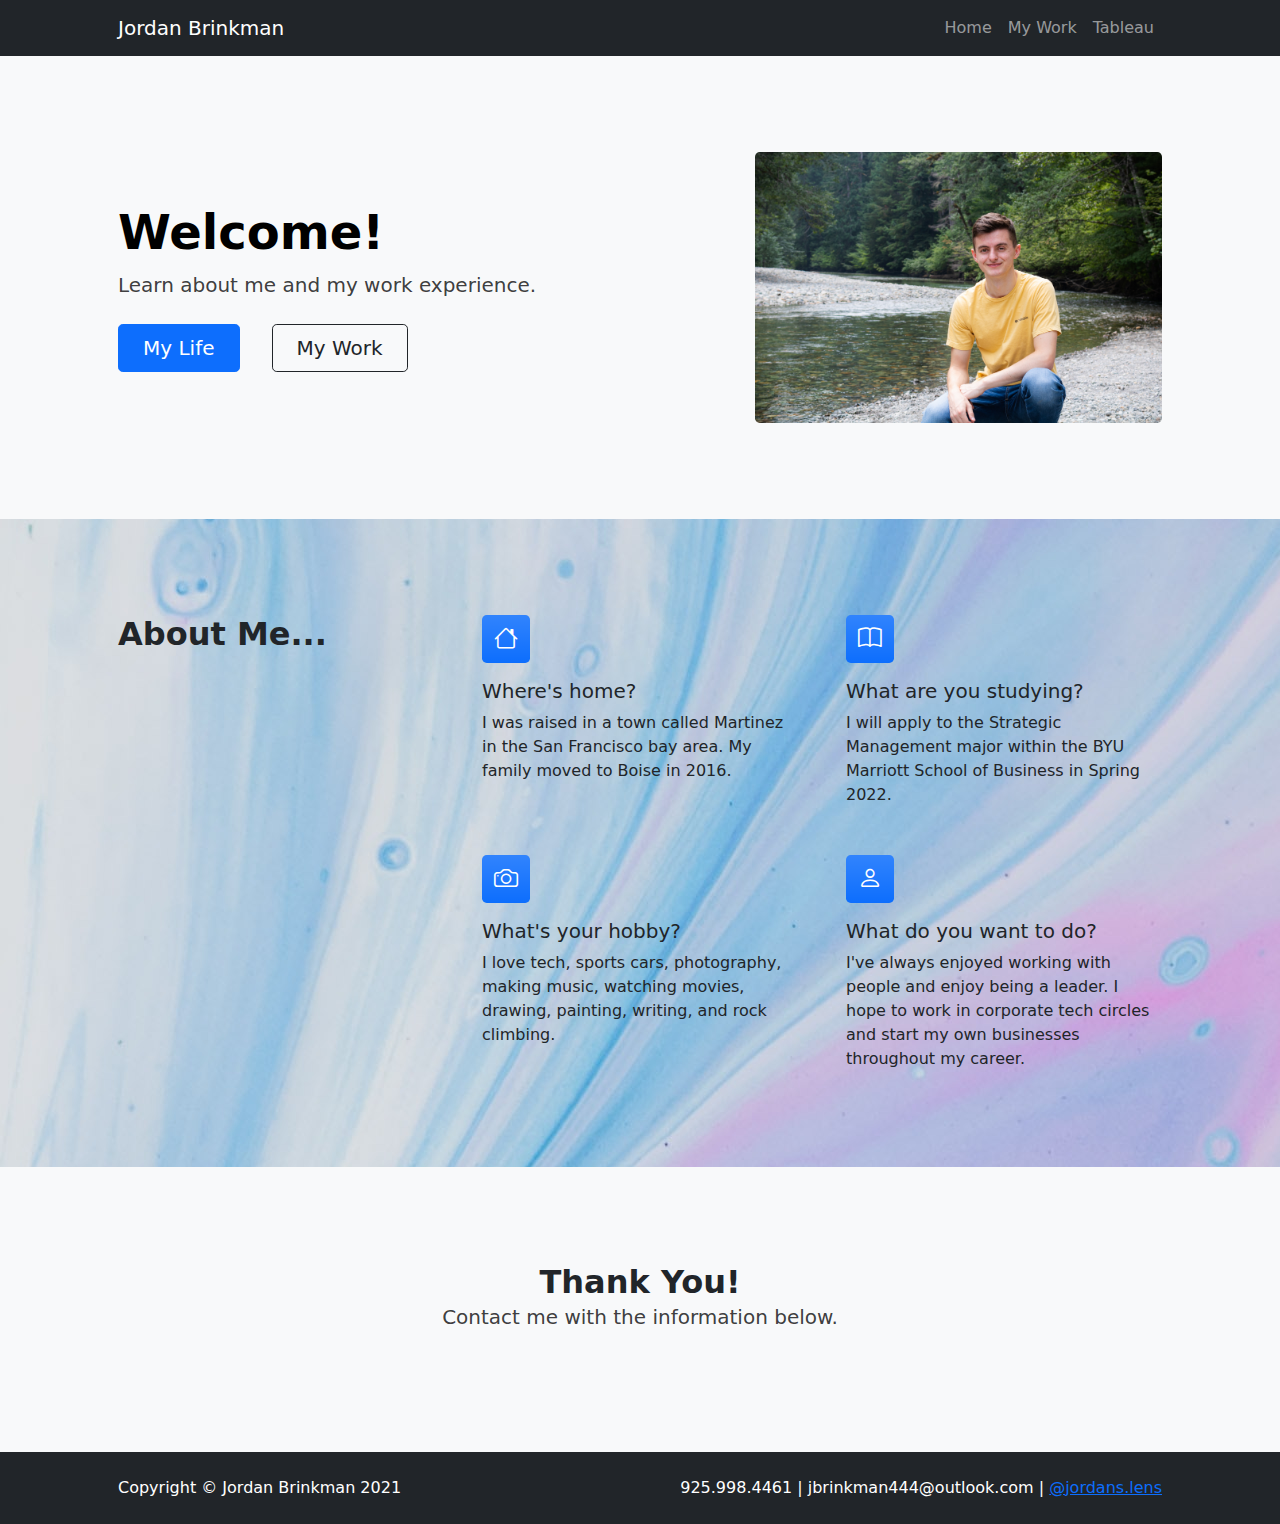
<file: index.html>
<!-- Jordan Brinkman - Wells Section 01 - Last Edit: 12/8/21-->
<!--Description: This page is sort of the "About Me as a Person. about.html is more my resume. All the requirements should be met between the two pages."-->
<!DOCTYPE html>
<html lang="en">
    <head>
        <meta charset="utf-8" />
        <meta name="viewport" content="width=device-width, initial-scale=1, shrink-to-fit=no" />
        <meta name="description" content="" />
        <meta name="author" content="" />
        <title>Jordan Brinkman - IS201</title>
        <!-- Favicon-->
        <link rel="icon" type="image/x-icon" href="images/" />
        <!-- Bootstrap icons-->
        <link href="https://cdn.jsdelivr.net/npm/bootstrap-icons@1.5.0/font/bootstrap-icons.css" rel="stylesheet" />
        <!-- Core theme CSS (includes Bootstrap)-->
        <link href="styles/styles.css" rel="stylesheet" />
        <link href="styles/mystyles.css" rel="stylesheet"/>
    </head>
    <body class="d-flex flex-column h-100">
        <main class="flex-shrink-0">
            <!-- Navigation-->
            <nav class="navbar navbar-expand-lg navbar-dark bg-dark">
                <div class="container px-5">
                    <a class="navbar-brand" href="index.html">Jordan Brinkman</a>
                    <button class="navbar-toggler" type="button" data-bs-toggle="collapse" data-bs-target="#navbarSupportedContent" aria-controls="navbarSupportedContent" aria-expanded="false" aria-label="Toggle navigation"><span class="navbar-toggler-icon"></span></button>
                    <div class="collapse navbar-collapse" id="navbarSupportedContent">
                        <ul class="navbar-nav ms-auto mb-2 mb-lg-0">
                            <li class="nav-item"><a class="nav-link" href="index.html">Home</a></li>
                            <li class="nav-item"><a class="nav-link" href="html/about.html">My Work</a></li>
                            <li class="nav-item"><a class="nav-link" href="html/tableau.html">Tableau</a></li>
                                </ul>
                            </li>
                        </ul>
                    </div>
                </div>
            </nav>
            <!-- Header-->
            <header class="bg-light py-5">
                <div class="container px-5">
                    <div class="row gx-5 align-items-center justify-content-center">
                        <div class="col-lg-8 col-xl-7 col-xxl-6">
                            <div class="my-5 text-center text-xl-start">
                                <h1 class="display-5 fw-bolder text-black mb-2 ">Welcome!</h1>
                                <p class="lead fw-normal text-50 mb-4 black-font">Learn about me and my work experience.</p>
                                <div class="d-grid gap-3 d-sm-flex justify-content-sm-center justify-content-xl-start">
                                    <a class="btn btn-primary btn-lg px-4 me-sm-3" href="#features">My Life</a>
                                    <a class="btn btn-outline-dark btn-lg px-4" href="html/about.html">My Work</a></li>
                                </div>
                            </div>
                        </div>
                        <div class="col-xl-5 col-xxl-6 d-none d-xl-block text-center"><img class="img-fluid rounded-3 my-5" src="images/Rainier1.jpeg" alt="Picture of Jordan Brinkman at Mt. Rainier in Washington State" /></div>
                    </div>
                </div>
            </header>
            <!-- Features section-->
            <section class="py-5" id="features">
                <div class="container px-5 my-5">
                    <div class="row gx-5">
                        <div class="col-lg-4 mb-5 mb-lg-0"><h2 class="fw-bolder mb-0">About Me...</h2></div>
                        <div class="col-lg-8">
                            <div class="row gx-5 row-cols-1 row-cols-md-2">
                                <div class="col mb-5 h-100">
                                    <div class="feature bg-primary bg-gradient text-white rounded-3 mb-3"><i class="bi bi-house"></i></div>
                                    <h2 class="h5 font-bold">Where's home?</h2>
                                    <p class="mb-0">I was raised in a town called Martinez in the San Francisco bay area. My family moved to Boise in 2016.</p>
                                </div>
                                <div class="col mb-5 h-100">
                                    <div class="feature bg-primary bg-gradient text-white rounded-3 mb-3"><i class="bi bi-book"></i></div>
                                    <h2 class="h5 font-bold">What are you studying?</h2>
                                    <p class="mb-0">I will apply to the Strategic Management major within the BYU Marriott School of Business in Spring 2022.</p>
                                </div>
                                <div class="col mb-5 mb-md-0 h-100">
                                    <div class="feature bg-primary bg-gradient text-white rounded-3 mb-3"><i class="bi bi-camera"></i></div>
                                    <h2 class="h5 font-bold">What's your hobby? </h2>
                                    <p class="mb-0">I love tech, sports cars, photography, making music, watching movies, drawing, painting, writing, and rock climbing.</p>
                                </div>
                                <div class="col h-100">
                                    <div class="feature bg-primary bg-gradient text-white rounded-3 mb-3"><i class="bi bi-person"></i></div>
                                    <h2 class="h5 font-bold">What do you want to do?</h2>
                                    <p class="mb-0">I've always enjoyed working with people and enjoy being a leader. I hope to work in corporate tech circles and start my own businesses throughout my career. </p>
                                </div>
                            </div>
                        </div>
                    </div>
                </div>
            </section>
              <!-- Thank you section-->
                <div class="py-5 bg-light">
                    <div class="container px-5 my-5">
                        <div class="row gx-5 justify-content-center">
                            <div class="col-lg-10 col-xl-7">
                                <div class="text-center">
                                    <div><h2 class="fw-bolder mb-0">Thank You!</h2>
                                        <p class="lead fw-normal mb-4 black-font">Contact me with the information below.</p>
                                    </div>
                                </div>
                            </div>
                        </div>
                    </div>
                </div>       
        <!-- Footer-->
        <footer class="bg-dark py-4 mt-auto">
            <div class="container px-5">
                <div class="row align-items-center justify-content-between flex-column flex-sm-row">
                    <div class="col-auto"><div class="text-white font-light">Copyright &copy; Jordan Brinkman 2021</div></div>
                    <div class="col-auto">
                        <div class="text-white font-light">925.998.4461 | jbrinkman444@outlook.com | <a href="https://www.instagram.com/jordans.lens/">@jordans.lens</a></div>
                    </div>
                </div>
            </div>
        </footer>
        <!-- Bootstrap core JS-->
        <script src="https://cdn.jsdelivr.net/npm/bootstrap@5.1.3/dist/js/bootstrap.bundle.min.js"></script>
        <!-- Core theme JS-->
        <script src="js/scripts.js"></script>
    </body>
</html>
</file>
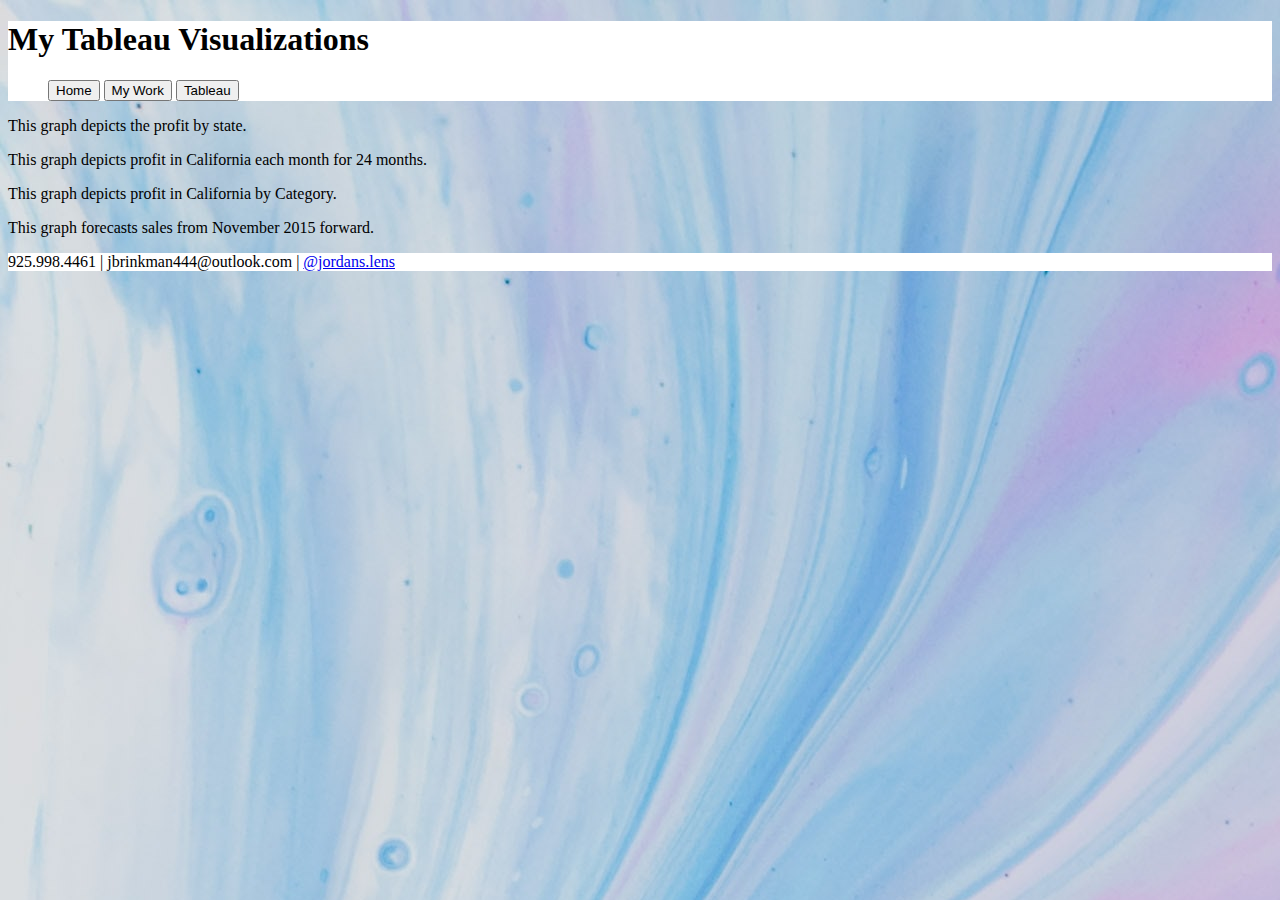
<file: html/tableau.html>
<!-- Jordan Brinkman - Wells Section 01 - Last Edit: 12/8/21-->
<!-- I didn't spend time making this pretty because the first thing I'm going to do if I actually use this website is to get rid of the tableau page.-->
<!DOCTYPE html>
<html lang="en">
    <head>
        <title>Tableau Analysis</title>
        <link href="../styles/bootstyles.css" rel=stylesheet>
    </head>
    <header>
        <h1 class="font-color font-family font-black">My Tableau Visualizations</h1>
        <nav>
            <ul>
                <a href="../index.html"><button>Home</button></a>
                <a href="../html/about.html"><button>My Work</button></a>
                <a href="../html/tableau.html"><button>Tableau</button></a>
            </ul>
        </nav>
    </header>
    
    <body>
        <div class='tableauPlaceholder' id='viz1639036261063' style='position: relative'><noscript><a href='#'><img alt='1) Profit By State ' src='https:&#47;&#47;public.tableau.com&#47;static&#47;images&#47;Gl&#47;GlobalSuperstore_16390361481520&#47;Sheet1&#47;1_rss.png' style='border: none' /></a></noscript><object class='tableauViz'  style='display:none;'><param name='host_url' value='https%3A%2F%2Fpublic.tableau.com%2F' /> <param name='embed_code_version' value='3' /> <param name='site_root' value='' /><param name='name' value='GlobalSuperstore_16390361481520&#47;Sheet1' /><param name='tabs' value='no' /><param name='toolbar' value='yes' /><param name='static_image' value='https:&#47;&#47;public.tableau.com&#47;static&#47;images&#47;Gl&#47;GlobalSuperstore_16390361481520&#47;Sheet1&#47;1.png' /> <param name='animate_transition' value='yes' /><param name='display_static_image' value='yes' /><param name='display_spinner' value='yes' /><param name='display_overlay' value='yes' /><param name='display_count' value='yes' /><param name='language' value='en-US' /><param name='filter' value='publish=yes' /></object></div>                <script type='text/javascript'>                    var divElement = document.getElementById('viz1639036261063');                    var vizElement = divElement.getElementsByTagName('object')[0];                    vizElement.style.width='100%';vizElement.style.height=(divElement.offsetWidth*0.75)+'px';                    var scriptElement = document.createElement('script');                    scriptElement.src = 'https://public.tableau.com/javascripts/api/viz_v1.js';                    vizElement.parentNode.insertBefore(scriptElement, vizElement);                </script>
        <p>This graph depicts the profit by state.</p>
        <div class='tableauPlaceholder' id='viz1639036651289' style='position: relative'><noscript><a href='#'><img alt='2) California Profit By Month ' src='https:&#47;&#47;public.tableau.com&#47;static&#47;images&#47;Gl&#47;GlobalSuperstore2_16390366428050&#47;Sheet2&#47;1_rss.png' style='border: none' /></a></noscript><object class='tableauViz'  style='display:none;'><param name='host_url' value='https%3A%2F%2Fpublic.tableau.com%2F' /> <param name='embed_code_version' value='3' /> <param name='site_root' value='' /><param name='name' value='GlobalSuperstore2_16390366428050&#47;Sheet2' /><param name='tabs' value='no' /><param name='toolbar' value='yes' /><param name='static_image' value='https:&#47;&#47;public.tableau.com&#47;static&#47;images&#47;Gl&#47;GlobalSuperstore2_16390366428050&#47;Sheet2&#47;1.png' /> <param name='animate_transition' value='yes' /><param name='display_static_image' value='yes' /><param name='display_spinner' value='yes' /><param name='display_overlay' value='yes' /><param name='display_count' value='yes' /><param name='language' value='en-US' /><param name='filter' value='publish=yes' /></object></div>                <script type='text/javascript'>                    var divElement = document.getElementById('viz1639036651289');                    var vizElement = divElement.getElementsByTagName('object')[0];                    vizElement.style.width='100%';vizElement.style.height=(divElement.offsetWidth*0.75)+'px';                    var scriptElement = document.createElement('script');                    scriptElement.src = 'https://public.tableau.com/javascripts/api/viz_v1.js';                    vizElement.parentNode.insertBefore(scriptElement, vizElement);                </script>
        <p>This graph depicts profit in California each month for 24 months.</p>
        <div class='tableauPlaceholder' id='viz1639036877756' style='position: relative'><noscript><a href='#'><img alt='3) California Profit by Product Category ' src='https:&#47;&#47;public.tableau.com&#47;static&#47;images&#47;Gl&#47;GlobalSuperstore3_16390368707430&#47;Sheet3&#47;1_rss.png' style='border: none' /></a></noscript><object class='tableauViz'  style='display:none;'><param name='host_url' value='https%3A%2F%2Fpublic.tableau.com%2F' /> <param name='embed_code_version' value='3' /> <param name='site_root' value='' /><param name='name' value='GlobalSuperstore3_16390368707430&#47;Sheet3' /><param name='tabs' value='no' /><param name='toolbar' value='yes' /><param name='static_image' value='https:&#47;&#47;public.tableau.com&#47;static&#47;images&#47;Gl&#47;GlobalSuperstore3_16390368707430&#47;Sheet3&#47;1.png' /> <param name='animate_transition' value='yes' /><param name='display_static_image' value='yes' /><param name='display_spinner' value='yes' /><param name='display_overlay' value='yes' /><param name='display_count' value='yes' /><param name='language' value='en-US' /><param name='filter' value='publish=yes' /></object></div>                <script type='text/javascript'>                    var divElement = document.getElementById('viz1639036877756');                    var vizElement = divElement.getElementsByTagName('object')[0];                    vizElement.style.width='100%';vizElement.style.height=(divElement.offsetWidth*0.75)+'px';                    var scriptElement = document.createElement('script');                    scriptElement.src = 'https://public.tableau.com/javascripts/api/viz_v1.js';                    vizElement.parentNode.insertBefore(scriptElement, vizElement);                </script>
        <p>This graph depicts profit in California by Category.</p>
        <div class='tableauPlaceholder' id='viz1639036956273' style='position: relative'><noscript><a href='#'><img alt='4) Forecasted Office Supplies Sales ' src='https:&#47;&#47;public.tableau.com&#47;static&#47;images&#47;Gl&#47;GlobalSuperstore4_16390369503670&#47;Sheet4&#47;1_rss.png' style='border: none' /></a></noscript><object class='tableauViz'  style='display:none;'><param name='host_url' value='https%3A%2F%2Fpublic.tableau.com%2F' /> <param name='embed_code_version' value='3' /> <param name='site_root' value='' /><param name='name' value='GlobalSuperstore4_16390369503670&#47;Sheet4' /><param name='tabs' value='no' /><param name='toolbar' value='yes' /><param name='static_image' value='https:&#47;&#47;public.tableau.com&#47;static&#47;images&#47;Gl&#47;GlobalSuperstore4_16390369503670&#47;Sheet4&#47;1.png' /> <param name='animate_transition' value='yes' /><param name='display_static_image' value='yes' /><param name='display_spinner' value='yes' /><param name='display_overlay' value='yes' /><param name='display_count' value='yes' /><param name='language' value='en-US' /><param name='filter' value='publish=yes' /></object></div>                <script type='text/javascript'>                    var divElement = document.getElementById('viz1639036956273');                    var vizElement = divElement.getElementsByTagName('object')[0];                    vizElement.style.width='100%';vizElement.style.height=(divElement.offsetWidth*0.75)+'px';                    var scriptElement = document.createElement('script');                    scriptElement.src = 'https://public.tableau.com/javascripts/api/viz_v1.js';                    vizElement.parentNode.insertBefore(scriptElement, vizElement);                </script>
        <p>This graph forecasts sales from November 2015 forward.</p>

    </body>
    <footer>
        <div class="font-black font-family">
        <p>925.998.4461 | jbrinkman444@outlook.com | <a href="https://www.instagram.com/jordans.lens/">@jordans.lens</a></p>
        </div>
    </footer>
</html>
</file>
<file: styles/mystyles.css>
body {
    background-image: url(../images/pawel-czerwinski-8uZPynIu-rQ-unsplash.jpg)
    
}

.black-font{
    color:rgba(38, 38, 39, 0.90)
}

.font-light{
    font-weight: lighter;

}

.font-bold{
    font-weight: 500;
}

.font-italic{
    font-style: italic;

}
</file>
<file: styles/bootstyles.css>
header{
    background-color: white;
}

body {
    background-image: url(../images/pawel-czerwinski-8uZPynIu-rQ-unsplash.jpg)
}
.font-family {
    font-family: "Tahoma"
}
.font-white {
    color: white
}

.font-black {
    color:black
}

footer{
    background-color: white
}
</file>
